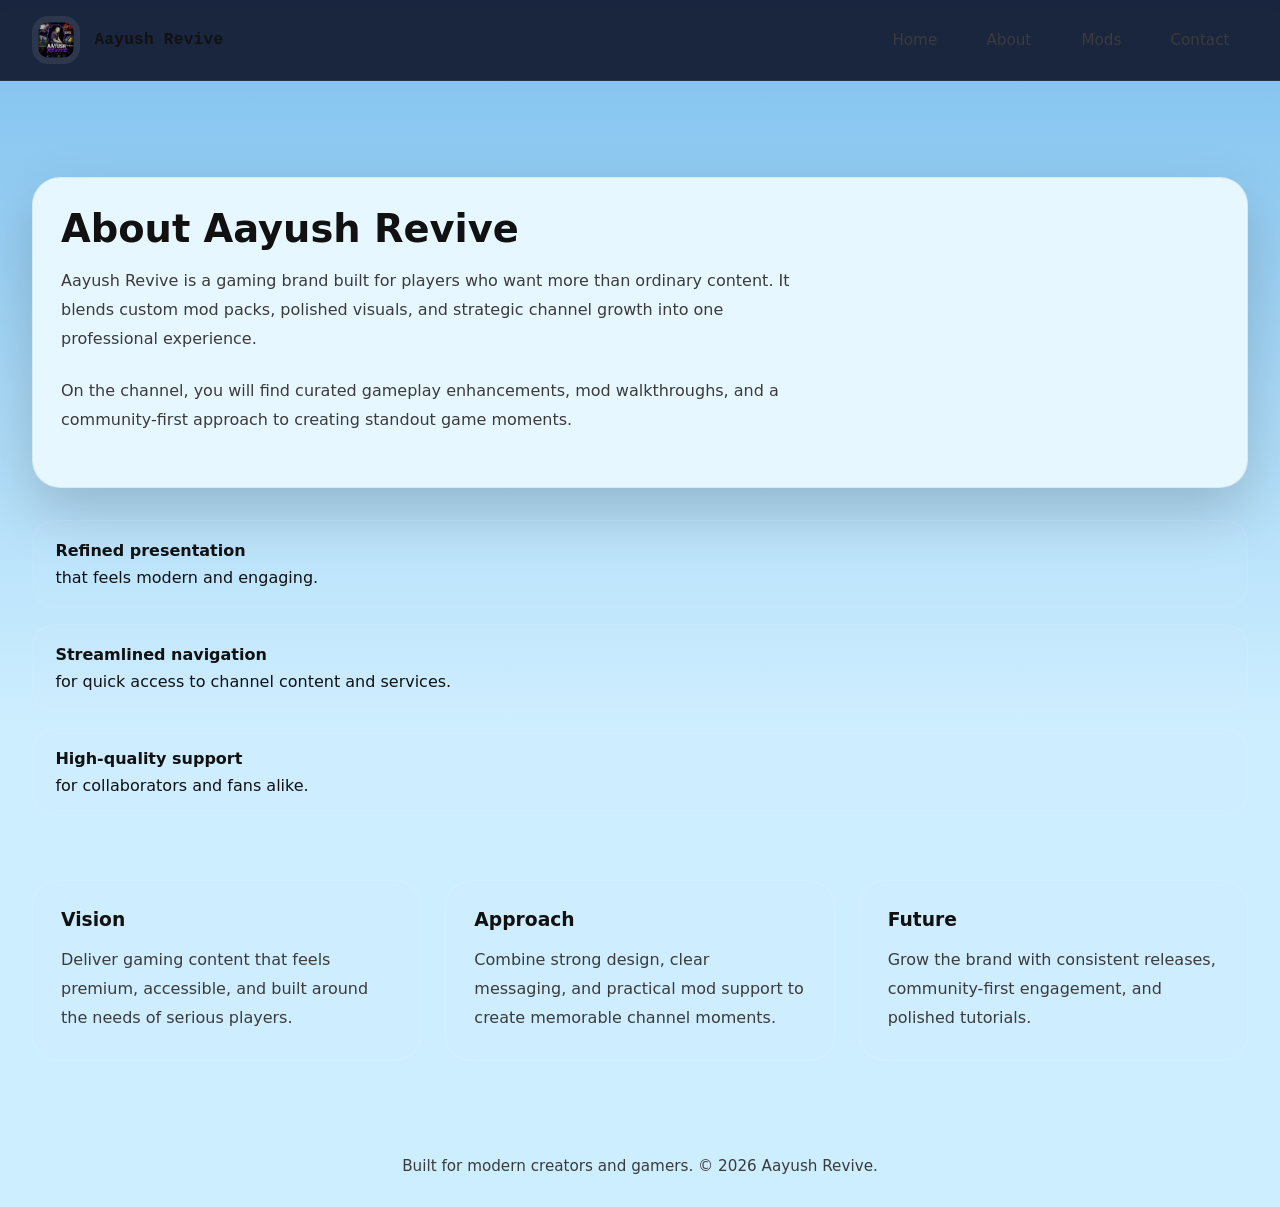
<file: about.html>
﻿<!DOCTYPE html>
<html lang="en">
<head>
  <meta charset="UTF-8">
  <meta name="viewport" content="width=device-width, initial-scale=1.0">
  <title>About Aayush Revive</title>
  <link rel="stylesheet" href="styles.css">
</head>
<body>
  <header>
    <a class="logo" href="Aayush.html">
      <img src="logo.png" alt="Aayush Revive logo">
      <span>Aayush Revive</span>
    </a>
    <nav class="nav-links">
      <a href="Aayush.html">Home</a>
      <a href="Aayush.html#about">About</a>
      <a href="Aayush.html#mods">Mods</a>
      <a href="Aayush.html#contact">Contact</a>
    </nav>
  </header>

  <main>
    <section class="section-panel">
      <div class="panel">
        <div class="panel-content">
          <h2>About Aayush Revive</h2>
          <p>Aayush Revive is a gaming brand built for players who want more than ordinary content. It blends custom mod packs, polished visuals, and strategic channel growth into one professional experience.</p>
          <p>On the channel, you will find curated gameplay enhancements, mod walkthroughs, and a community-first approach to creating standout game moments.</p>
        </div>
      </div>

      <div class="feature-list">
        <li><strong>Refined presentation</strong> that feels modern and engaging.</li>
        <li><strong>Streamlined navigation</strong> for quick access to channel content and services.</li>
        <li><strong>High-quality support</strong> for collaborators and fans alike.</li>
      </div>
    </section>

    <section class="feature-grid">
      <article class="feature-item">
        <h3>Vision</h3>
        <p>Deliver gaming content that feels premium, accessible, and built around the needs of serious players.</p>
      </article>
      <article class="feature-item">
        <h3>Approach</h3>
        <p>Combine strong design, clear messaging, and practical mod support to create memorable channel moments.</p>
      </article>
      <article class="feature-item">
        <h3>Future</h3>
        <p>Grow the brand with consistent releases, community-first engagement, and polished tutorials.</p>
      </article>
    </section>
  </main>

  <footer>
    Built for modern creators and gamers. © 2026 Aayush Revive.
  </footer>
</body>
</html>
</file>
<file: styles.css>
:root {
  color-scheme: light;
  --bg: #7ec0ee; /* Minecraft sky blue */
  --grass: #6daa33;
  --dirt: #8b5a2b;
  --surface: #e6f7ff;
  --text: #111;
  --muted: #3b3b3b;
  --accent: #3b83c6; /* shirt color */
  --accent-strong: #2f2f7a; /* pants */
  --border: rgba(0,0,0,0.06);
  --shadow: 0 18px 40px rgba(0, 0, 0, 0.18);
}

* {
  box-sizing: border-box;
}

html {
  scroll-behavior: smooth;
}

body {
  margin: 0;
  min-height: 100vh;
  background: linear-gradient(180deg, var(--bg) 0%, #cdeeff 60%);
  color: var(--text);
  font-family: 'Inter', system-ui, -apple-system, BlinkMacSystemFont, 'Segoe UI', sans-serif;
}

a {
  color: inherit;
  text-decoration: none;
}

img {
  display: block;
  max-width: 100%;
}

button,
input,
textarea,
select {
  font: inherit;
}

header {
  position: sticky;
  top: 0;
  z-index: 1000;
  display: flex;
  justify-content: space-between;
  align-items: center;
  gap: 1rem;
  padding: 1rem 2rem;
  background: rgba(6, 8, 28, 0.84);
  backdrop-filter: blur(18px);
  border-bottom: 1px solid rgba(255, 255, 255, 0.06);
}

.logo {
  display: inline-flex;
  align-items: center;
  gap: 0.9rem;
  font-weight: 700;
  letter-spacing: 0.02em;
  color: var(--text);
}

.logo img {
  width: 48px;
  height: 48px;
  border-radius: 16px;
  object-fit: cover;
  background: rgba(255, 255, 255, 0.08);
  padding: 0.4rem;
}

.nav-links {
  display: flex;
  align-items: center;
  gap: 0.8rem;
  flex-wrap: wrap;
}

.nav-links a {
  display: inline-flex;
  align-items: center;
  justify-content: center;
  padding: 0.85rem 1.15rem;
  border-radius: 999px;
  color: var(--muted);
  transition: all 0.2s ease;
  font-size: 0.95rem;
}

.nav-links a:hover,
.nav-links a.active {
  color: var(--text);
  background: rgba(114, 224, 111, 0.14);
}

button,
.btn-primary,
.btn-secondary {
  display: inline-flex;
  align-items: center;
  justify-content: center;
  border: none;
  border-radius: 999px;
  cursor: pointer;
  transition: transform 0.24s ease, filter 0.24s ease, box-shadow 0.24s ease;
}

.btn-primary {
  padding: 0.95rem 1.75rem;
  background: linear-gradient(135deg, var(--accent-strong), #48d9ff);
  color: #08101f;
  font-weight: 700;
  box-shadow: 0 20px 40px rgba(27, 180, 118, 0.18);
}

.btn-secondary {
  padding: 0.9rem 1.5rem;
  color: var(--text);
  border: 1px solid rgba(255, 255, 255, 0.12);
  background: rgba(255, 255, 255, 0.04);
}

button:hover,
.btn-primary:hover,
.btn-secondary:hover {
  transform: translateY(-2px);
  filter: brightness(1.03);
}

main {
  padding: 2rem 2rem 4rem;
}

.hero {
  display: grid;
  grid-template-columns: minmax(0, 1.05fr) minmax(320px, 0.95fr);
  align-items: center;
  gap: 2rem;
  min-height: calc(100vh - 96px);
  padding-top: 1.5rem;
}

.hero-content {
  max-width: 640px;
}

.eyebrow {
  display: inline-flex;
  align-items: center;
  gap: 0.5rem;
  color: var(--accent);
  font-size: 0.9rem;
  text-transform: uppercase;
  letter-spacing: 0.18em;
  margin-bottom: 1.2rem;
}

.hero-title {
  font-size: clamp(2.6rem, 4vw, 4.4rem);
  line-height: 0.95;
  margin: 0;
}

.hero-copy {
  color: var(--muted);
  font-size: 1.05rem;
  line-height: 1.9;
  margin: 1.6rem 0 2rem;
}

.hero-actions {
  display: flex;
  flex-wrap: wrap;
  gap: 1rem;
  margin-bottom: 2rem;
}

.typed-line {
  font-size: 1rem;
  line-height: 1.75;
  color: var(--text);
}

.hero-visual {
  display: flex;
  justify-content: center;
  align-items: center;
}

.visual-card {
  width: 100%;
  max-width: 520px;
  position: relative;
  border-radius: 32px;
  overflow: hidden;
  box-shadow: var(--shadow);
  border: 4px solid rgba(0,0,0,0.12);
  background: linear-gradient(180deg, rgba(255,255,255,0.9), rgba(245,245,245,0.95));
}

.visual-card img {
  width: 100%;
  display: block;
  object-fit: cover;
  min-height: 340px;
}

/* Gaming-themed 3D container */
#three-container {
  width: 100%;
  height: 360px;
  display: block;
  background: linear-gradient(180deg, rgba(126,192,238,0.2), rgba(120,170,200,0.04));
}

.visual-card {
  border: 1px solid rgba(102, 204, 255, 0.06);
  box-shadow: 0 30px 80px rgba(2,6,23,0.8);
  background: linear-gradient(180deg, rgba(3,8,20,0.55), rgba(6,8,28,0.35));
  position: relative;
}

.visual-card canvas {
  width: 100% !important;
  height: 100% !important;
  display: block;
}

.visual-glow {
  mix-blend-mode: screen;
  pointer-events: none;
}

/* Minecraft-style UI accents */
.logo {
  font-family: 'Press Start 2P', monospace;
  letter-spacing: 0.02em;
}

/* Pixel-style buttons and animations */
@keyframes pixelPulse {
  0% { transform: translateY(0) scale(1); box-shadow: 0 6px 0 rgba(0,0,0,0.12);} 
  50% { transform: translateY(-4px) scale(1.02); box-shadow: 0 12px 0 rgba(0,0,0,0.06);} 
  100% { transform: translateY(0) scale(1); box-shadow: 0 6px 0 rgba(0,0,0,0.12);} 
}

.btn-primary, .btn-secondary, .nav-links a {
  transition: transform 160ms steps(1), box-shadow 160ms steps(1), background-color 160ms linear;
  will-change: transform;
}

.btn-primary:hover, .btn-secondary:hover, .nav-links a:hover {
  animation: pixelPulse 420ms infinite;
}

/* Add a subtle pixel border */
.btn-primary, .btn-secondary {
  border: 3px solid rgba(0,0,0,0.12);
  font-weight: 800;
  letter-spacing: 0.03em;
}

.btn-primary {
  background: linear-gradient(180deg, var(--accent), #2a6fb0);
  color: #fff;
}

.btn-secondary {
  background: linear-gradient(180deg, #fff, #f0f0f0);
  color: #111;
}

/* ripple effect styles */
.btn-primary, .btn-secondary, .nav-links a {
  position: relative;
  overflow: hidden;
}

.ripple {
  position: absolute;
  border-radius: 50%;
  transform: scale(0);
  background: rgba(255,255,255,0.32);
  animation: rippleAnim 600ms linear;
  pointer-events: none;
}

@keyframes rippleAnim {
  to { transform: scale(4); opacity: 0; }
}

.visual-glow {
  position: absolute;
  inset: 0;
  background: radial-gradient(circle at top right, rgba(114, 224, 111, 0.32), transparent 35%),
    radial-gradient(circle at bottom left, rgba(81, 138, 255, 0.24), transparent 25%);
  pointer-events: none;
}

.cards-grid,
.feature-grid,
.info-grid,
.timeline {
  display: grid;
  gap: 1.5rem;
}

.cards-grid {
  grid-template-columns: repeat(auto-fit, minmax(220px, 1fr));
  margin-top: 3rem;
}

.card,
.panel,
.timeline-card {
  padding: 1.75rem;
  background: var(--surface);
  border: 1px solid var(--border);
  border-radius: 28px;
  box-shadow: 0 24px 60px rgba(0, 0, 0, 0.18);
}

.card-icon {
  display: inline-flex;
  width: 3rem;
  height: 3rem;
  align-items: center;
  justify-content: center;
  border-radius: 16px;
  background: rgba(114, 224, 111, 0.16);
  color: var(--accent-strong);
  font-size: 1.3rem;
  margin-bottom: 1.2rem;
}

.card h2,
.panel h2,
.timeline-card h3 {
  margin: 0 0 0.9rem;
  font-size: 1.25rem;
}

.card p,
.panel p,
.timeline-card p,
.feature-item p {
  margin: 0;
  color: var(--muted);
  line-height: 1.8;
}

section {
  margin-top: 4rem;
}

.section-panel {
  display: grid;
  grid-template-columns: minmax(0, 1fr);
  gap: 2rem;
  align-items: flex-start;
}

.panel-content {
  max-width: 760px;
}

.panel-content h2 {
  font-size: clamp(2rem, 3vw, 2.75rem);
  margin-bottom: 1rem;
}

.panel-content p {
  margin-bottom: 1.5rem;
}

.feature-list {
  list-style: none;
  padding: 0;
  margin: 0;
  display: grid;
  gap: 1rem;
}

.feature-list li {
  display: grid;
  gap: 0.5rem;
  padding: 1.25rem 1.4rem;
  border-radius: 22px;
  background: rgba(255, 255, 255, 0.04);
  border: 1px solid rgba(255, 255, 255, 0.06);
}

.feature-list strong {
  color: var(--text);
}

.feature-grid {
  grid-template-columns: repeat(auto-fit, minmax(240px, 1fr));
}

.feature-item {
  display: grid;
  gap: 1rem;
  background: rgba(255, 255, 255, 0.04);
  border: 1px solid rgba(255, 255, 255, 0.08);
  border-radius: 26px;
  padding: 1.75rem;
}

.feature-item h3 {
  margin: 0;
}

.section-alt {
  background: rgba(255, 255, 255, 0.02);
  padding: 2rem;
  border-radius: 32px;
}

.contact-grid {
  grid-template-columns: 1fr 320px;
  align-items: flex-start;
}

.contact-panel {
  display: grid;
  gap: 1.25rem;
}

.contact-panel h2 {
  margin-bottom: 0.5rem;
}

.contact-panel p {
  color: var(--muted);
}

.contact-actions {
  display: flex;
  flex-wrap: wrap;
  gap: 1rem;
  margin-top: 1rem;
}

.contact-card {
  padding: 1.5rem;
  border-radius: 24px;
  background: rgba(255, 255, 255, 0.04);
  border: 1px solid rgba(255, 255, 255, 0.08);
}

.contact-card strong {
  color: var(--text);
  display: block;
  margin-bottom: 0.5rem;
}

footer {
  padding: 2rem;
  text-align: center;
  color: var(--muted);
  font-size: 0.95rem;
}

@media (max-width: 900px) {
  .hero {
    grid-template-columns: 1fr;
  }

  .contact-grid {
    grid-template-columns: 1fr;
  }
}

@media (max-width: 720px) {
  header {
    padding: 1rem 1rem;
    flex-wrap: wrap;
  }

  .nav-links {
    width: 100%;
    justify-content: center;
  }

  .hero {
    min-height: auto;
  }

  .hero-actions {
    flex-direction: column;
    align-items: stretch;
  }

  .btn-primary,
  .btn-secondary {
    width: 100%;
  }
}

@media (max-width: 560px) {
  main {
    padding: 1.25rem 1rem 3rem;
  }

  .panel-content h2,
  .hero-title {
    font-size: clamp(2rem, 7vw, 2.6rem);
  }
}
</file>
